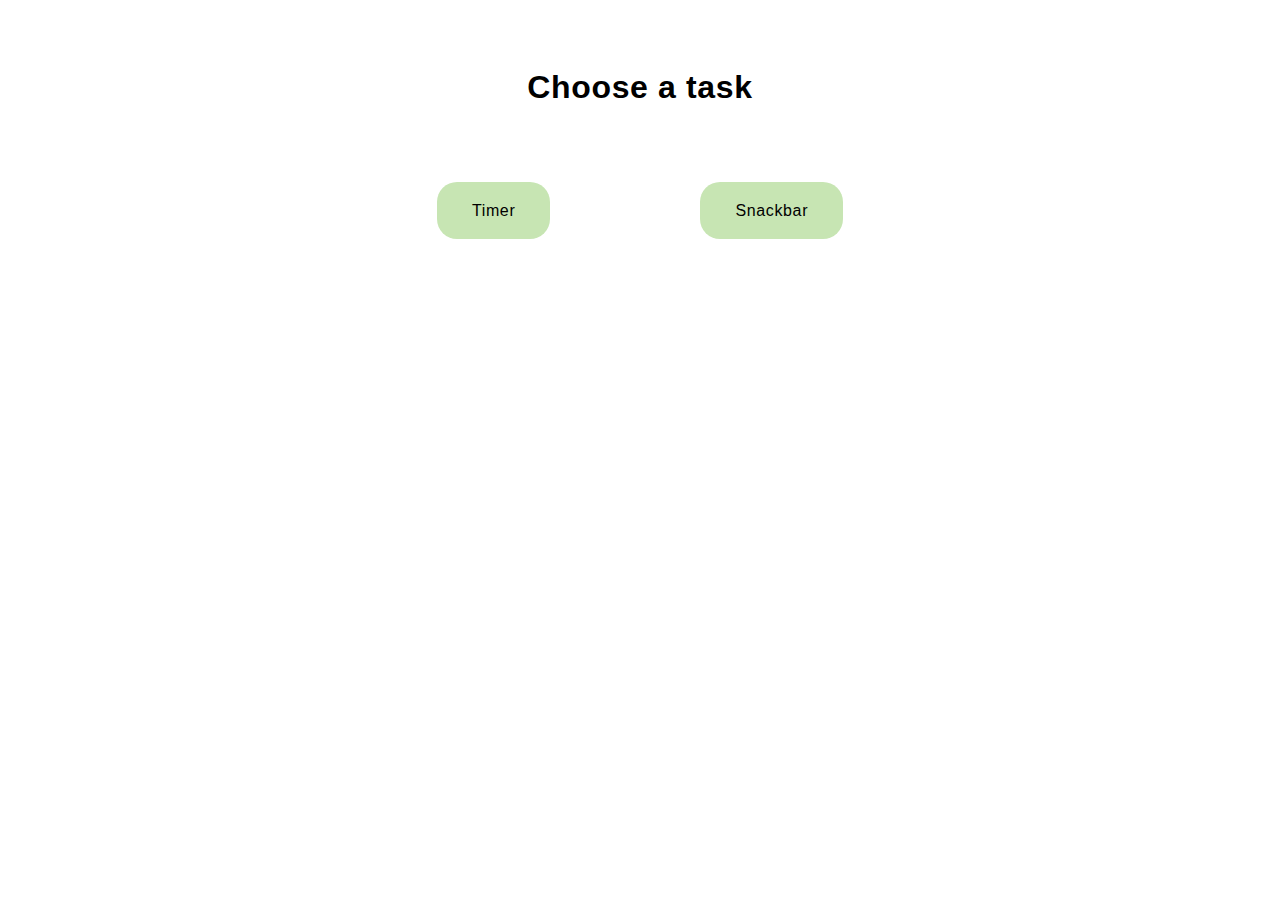
<file: src/index.html>
<!DOCTYPE html>
<html lang="en">
  <head>
    <meta charset="UTF-8" />

    <meta name="viewport" content="width=device-width, initial-scale=1.0" />
    <title>10 Homework</title>
    <link rel="stylesheet" href="./css/styles.css" />
  </head>
  <body>
    <main>
      <h1>Choose a task</h1>
      <ul class="list">
        <li><a class="navigation" href="./1-timer.html">Timer</a></li>
        <li><a class="navigation" href="./2-snackbar.html">Snackbar</a></li>
      </ul>
    </main>
  </body>
</html>
</file>
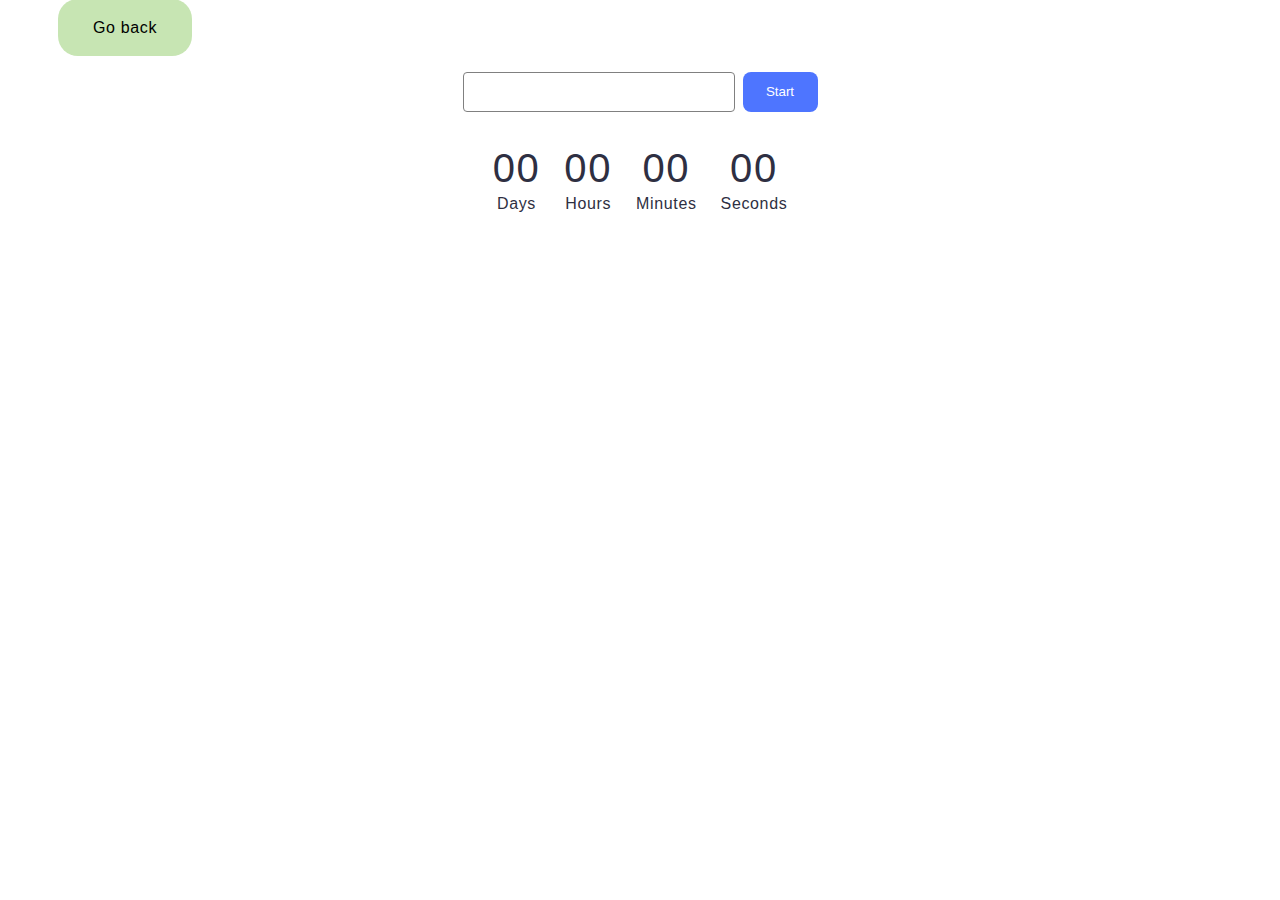
<file: src/1-timer.html>
<!DOCTYPE html>
<html lang="en">
  <head>
    <meta charset="UTF-8" />
    <meta http-equiv="X-UA-Compatible" content="IE=edge" />
    <meta name="viewport" content="width=device-width, initial-scale=1.0" />
    <title>Timer page</title>
    <link rel="stylesheet" href="./css/styles.css" />
  </head>
  <body>
    <main>
      <p><a class="navigation" href="./index.html">Go back</a></p>
      <!-- Розмітка інпуту -->
      <div class="input-wraper">
        <input type="text" id="datetime-picker" />
        <button id="start-button" type="button" data-start>Start</button>
      </div>

      <div class="timer">
        <div class="field">
          <span class="value" data-days>00</span>
          <span class="label">Days</span>
        </div>
        <div class="field">
          <span class="value" data-hours>00</span>
          <span class="label">Hours</span>
        </div>
        <div class="field">
          <span class="value" data-minutes>00</span>
          <span class="label">Minutes</span>
        </div>
        <div class="field">
          <span class="value" data-seconds>00</span>
          <span class="label">Seconds</span>
        </div>
      </div>
    </main>
    <script type="module" src="./js/1-timer.js" type="module"></script>
  </body>
</html>
</file>
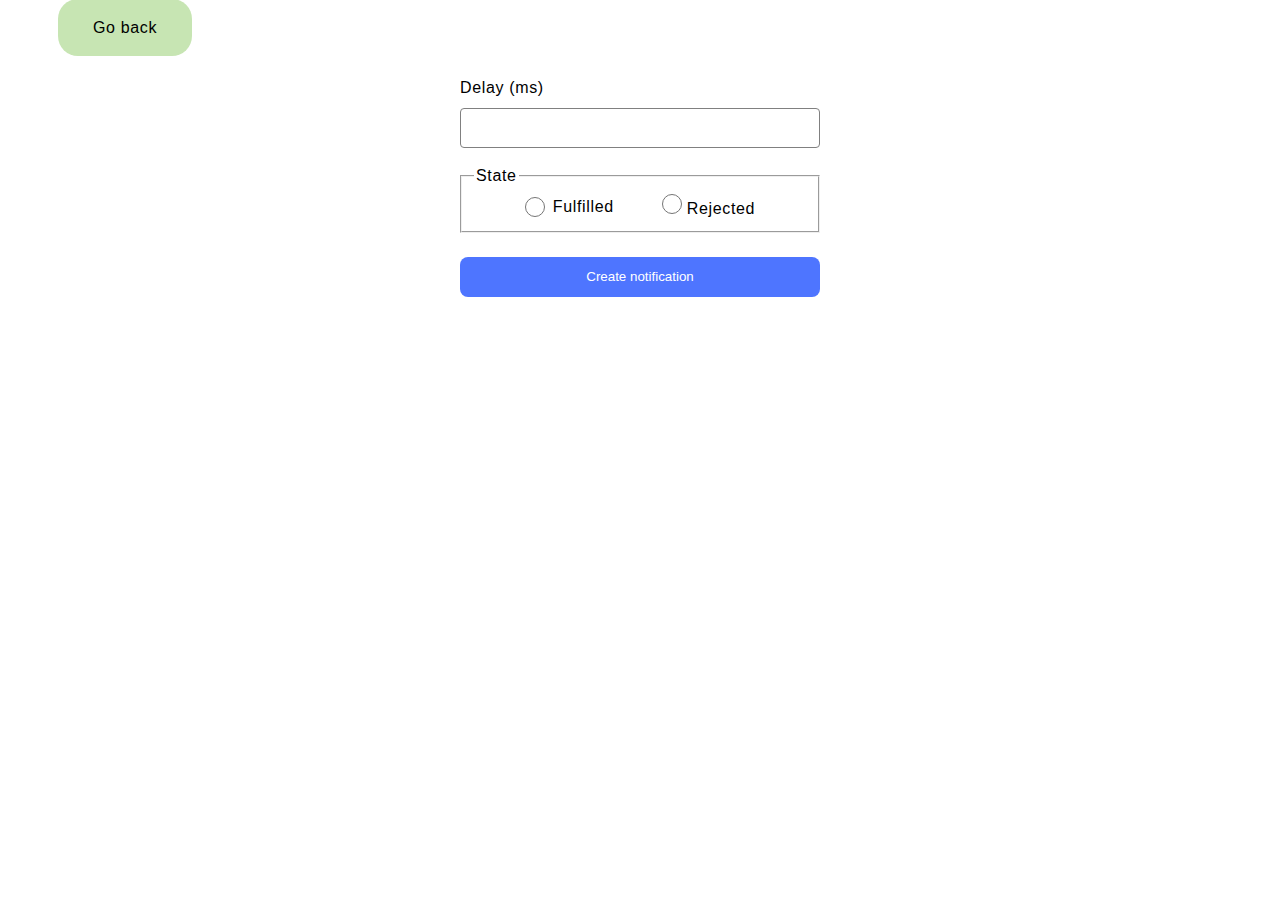
<file: src/2-snackbar.html>
<!DOCTYPE html>
<html lang="en">
  <head>
    <meta charset="UTF-8" />
    <meta http-equiv="X-UA-Compatible" content="IE=edge" />
    <meta name="viewport" content="width=device-width, initial-scale=1.0" />
    <title>Snackbat page</title>
    <link rel="stylesheet" href="./css/styles.css" />
  </head>
  <body>
    <main>
      <p><a class="navigation" href="./index.html">Go back</a></p>
      <!-- Розмітка форми -->
      <form class="form">
        <label class="delay-label">
          Delay (ms)
          <input class="delay-input" type="number" name="delay" required />
        </label>

        <div class="state-wrapper">
          <fieldset>
            <legend>State</legend>
            <label class="state-lable">
              <input
                class="state-input"
                type="radio"
                name="state"
                value="fulfilled"
                required
              />
              Fulfilled
            </label>
            <label class="label-radio">
              <input
                class="input-radio"
                type="radio"
                name="state"
                value="rejected"
                required
              />
              Rejected
            </label>
          </fieldset>
          <button class="submit-button" type="submit">Create notification</button>
        </form>
        </div>

    </main>
    <script type="module" src="./js/2-snackbar.js" type="module"></script>
  </body>
</html>
</file>
<file: src/css/styles.css>
/* #region common styles */

* {
  box-sizing: border-box;
}
body {
  font-family: 'Montserrat', sans-serif;
  font-weight: 400;
  font-size: 16px;
  line-height: 150%;
  letter-spacing: 0.04em;
}
ul,
ol {
  list-style: none;
  margin: 0;
  padding: 0;
}
img {
  display: block;
  object-fit: cover;
}
.navigation {
  text-decoration: none;
  color: inherit;
  background: none;
  border: none;
  outline: none;
  background-color: rgb(199, 229, 179);
  padding: 20px 35px;
  border-radius: 20px;
  font-weight: 500;
  margin: 50px;
}
.list {
  display: flex;
  flex-direction: row;
  gap: 50px;
  justify-content: center;
  align-items: center;
  margin: 100px 0;
}
h1 {
  font-weight: 600;
  font-size: 32px;
  text-align: center;
  margin: 75px;
}
/* #endregion */
/* #region Timer */

input {
  border: 1px solid #808080;
  border-radius: 4px;
  width: 272px;
  height: 40px;
}
button {
  border-radius: 8px;
  padding: 8px 16px;
  width: 75px;
  height: 40px;
  background: #cfcfcf;
  font-weight: 500;
  line-height: 1.5;
  color: #989898;
  border: none;
}
.input-wraper {
  display: flex;
  justify-content: center;
  align-items: center;
  gap: 8px;
  margin: 32px;
}
.timer {
  display: flex;
  justify-content: center;
  align-items: center;
  gap: 24px;
}
.field {
  display: flex;
  flex-direction: column;
  justify-content: center;
  align-items: center;
}

input:hover {
  border: 1px solid #000;
  color: #2e2f42;
}
input:active {
  border: 1px solid #4e75ff;
  color: #000;
}
input:disabled {
  border: 1px solid #808080;
  color: #808080;
}
button#start-button:hover {
  background: #6c8cff;
  color: #fff;
}
button#start-button:disabled {
  background: #cfcfcf;
  color: #989898;
}
button#start-button {
  background: #4e75ff;
  color: #fff;
}
.value {
  font-family: 'Montserrat', sans-serif;
  font-weight: 400;
  font-size: 40px;
  line-height: 1.2;
  letter-spacing: 0.04em;
  color: #2e2f42;
}
.input-wraper {
}
.timer {
}
.field {
}

.label {
  font-family: 'Montserrat', sans-serif;
  font-size: 16px;
  line-height: 1.5;
  color: #2e2f42;
  text-transform: capitalize;
}
.iziToast-close {
  color: rgb(255, 255, 255) !important; /* Змінює колір хрестика на червоний */
}
/* #endregion */
/* #region Form */
.form {
  margin: 36px auto;
}
.delay-label {
  box-sizing: border-box;
  display: flex;
  flex-direction: column;
  gap: 8px;
  margin-bottom: 16px;
  justify-content: center;
  align-items: flex-start;
  align-content: center;
  flex-wrap: wrap;
}
.delay-input {
  border: 1px solid #808080;
  border-radius: 4px;
  width: 360px;
}
.delay-input:hover {
  border: 1px solid #000;
  border-radius: 4px;
}
.delay-input:active {
  border: 1px solid #4e75ff;
}
fieldset {
  width: 360px;
  margin-bottom: 24px;
  display: flex;
  justify-content: center;
  align-items: center;
}
.state-wrapper {
  display: flex;
  justify-content: center;
  align-items: center;
  flex-direction: column;
}
.state-lable {
  display: flex;
  justify-content: center;
  align-items: center;
  gap: 8px;
}
.state-input {
  border-radius: 4px;
  stroke-width: 1px;
  stroke: #808080;
}
.state-input:hover {
  stroke: #000;
}
.state-input:active {
  stroke: #000;
}
.submit-button {
  border-radius: 8px;
  padding: 8px 16px;
  width: 360px;
  height: 40px;
  background: #4e75ff;
  align-items: center;
  justify-self: center;
  color: #fff;
}

.submit-button:hover {
  background: #6c8cff;
}
.label-radio {
  margin-left: 48px;
  justify-self: center;
  gap: 8px;
  align-items: center;
}
.input-radio,
.state-input {
  position: relative;
  appearance: none;
  border: 1px solid #757575;
  border-radius: 14px;
  outline: none;
  width: 20px;
  height: 20px;
  margin: 0;
  padding: 1px;
  transition: border-color 300ms cubic-bezier(0.075, 0.82, 0.165, 1),
    background-color 300ms cubic-bezier(0.075, 0.82, 0.165, 1);
}
.input-radio:after,
.state-input::after {
  content: '';
  position: absolute;
  top: 50%;
  left: 50%;
  transform: translate(-50%, -50%);
  width: 0;
  height: 0;
  border-radius: 50%;
  background-color: transparent;
  transition: width 300ms cubic-bezier(0.075, 0.82, 0.165, 1),
    height 300ms cubic-bezier(0.075, 0.82, 0.165, 1),
    background-color 300ms cubic-bezier(0.075, 0.82, 0.165, 1);
}
.input-radio:hover,
.state-input:hover {
  border: 1px solid #000;
}
.input-radio:checked,
.state-input:checked {
  border-color: #4e75ff;
}
.input-radio:checked:after,
.state-input:checked::after {
  width: 12px;
  height: 12px;
  background-color: #4e75ff;
}
/* #endregion */
</file>
